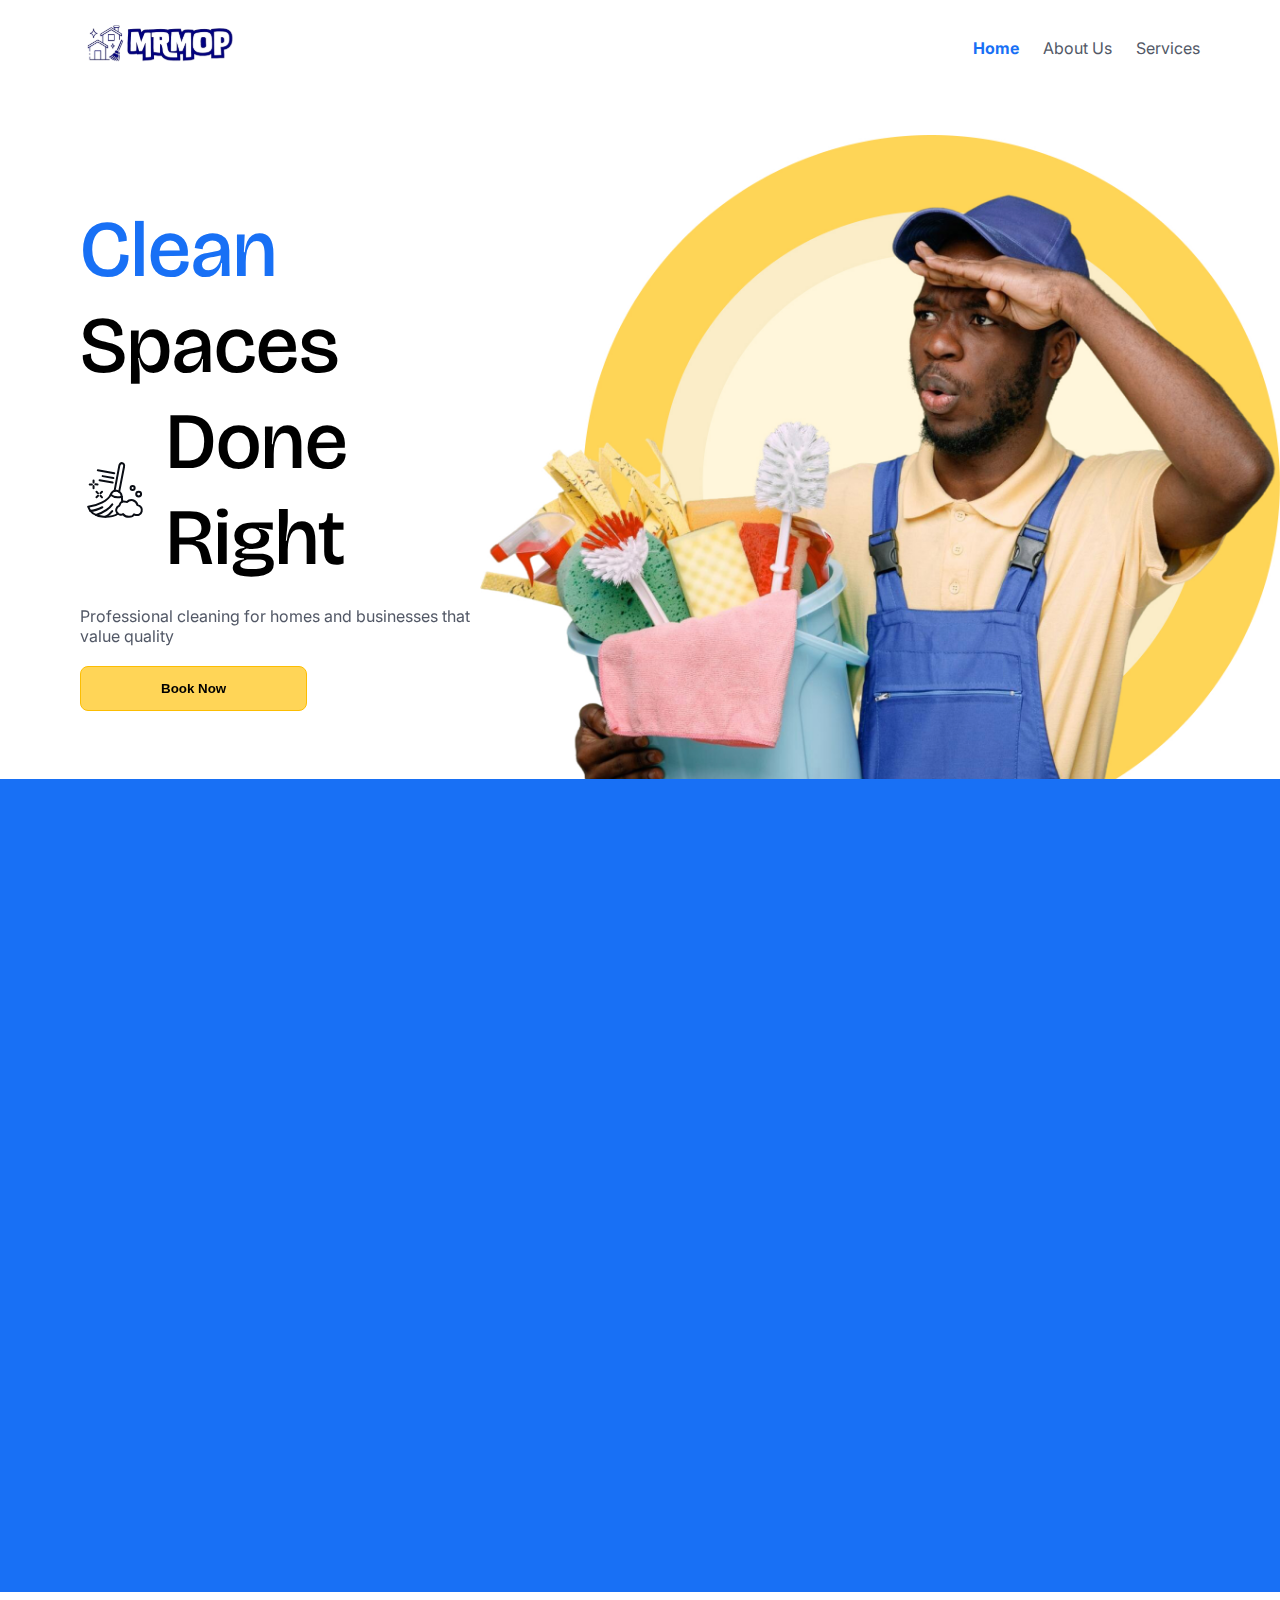
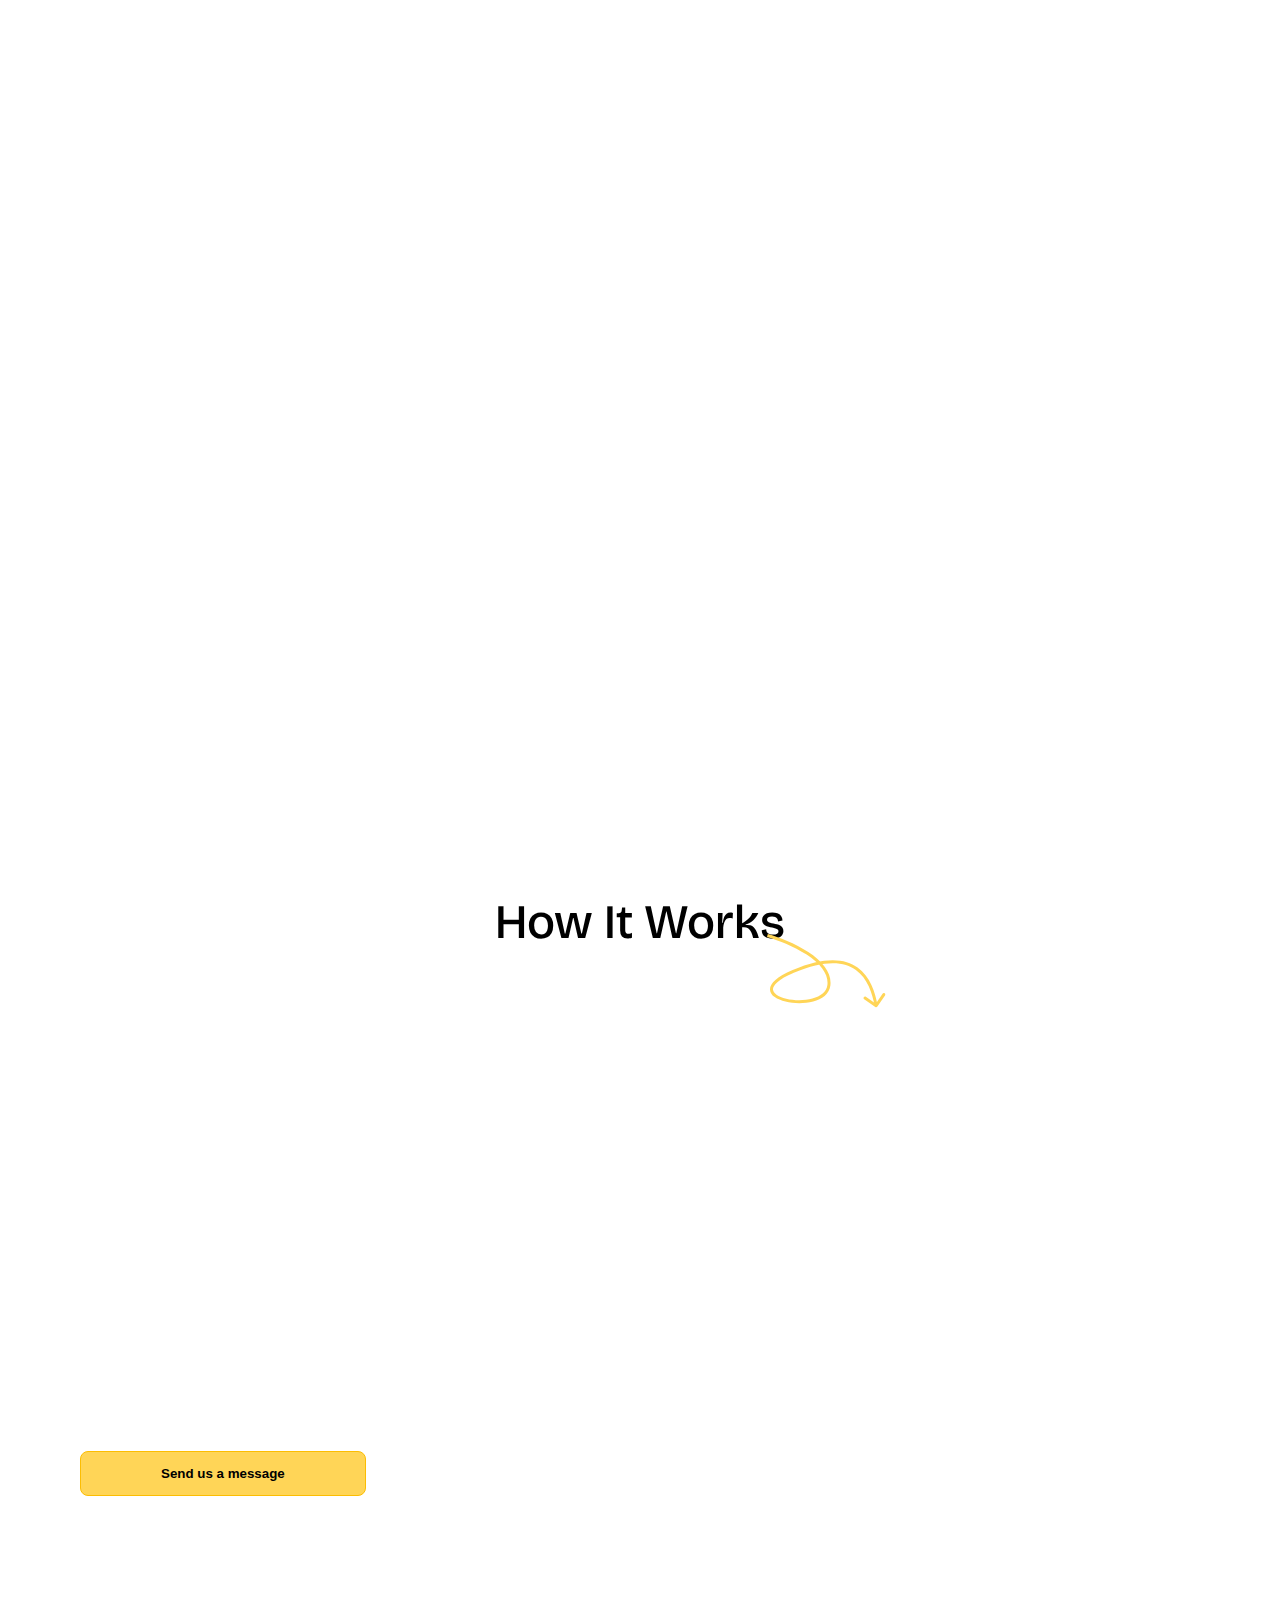
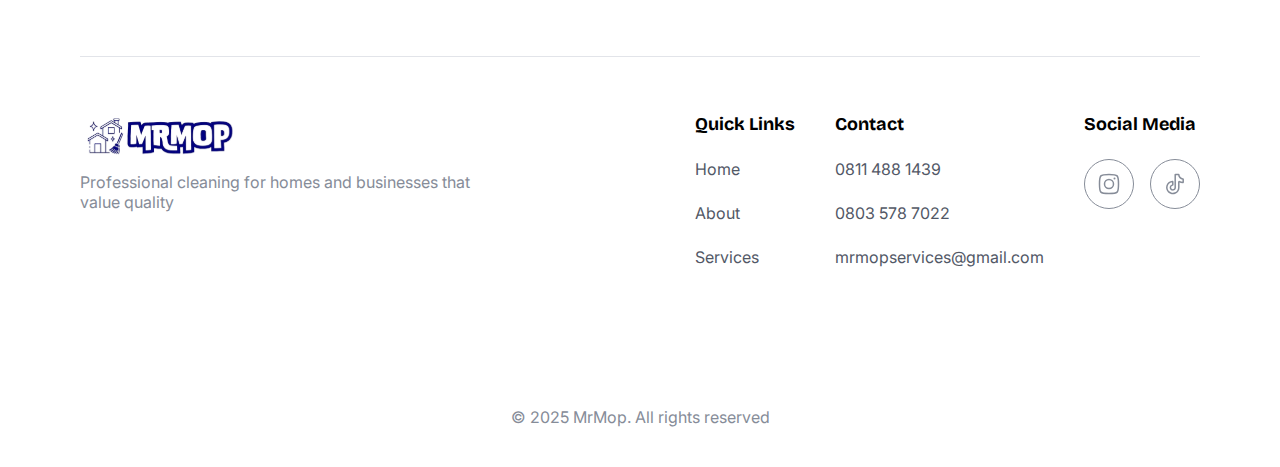
<file: index.html>
<!doctype html>
<html lang="en">
  <head>
    <meta charset="UTF-8" />
    <meta name="viewport" content="width=device-width, initial-scale=1.0" />
    <link rel="stylesheet" href="mrmop.css" />
    <link rel="stylesheet" href="https://unpkg.com/aos@next/dist/aos.css" />
    <link rel="preconnect" href="https://fonts.googleapis.com" />
    <link rel="preconnect" href="https://fonts.gstatic.com" crossorigin />
    <link
      href="https://fonts.googleapis.com/css2?family=Barlow:ital,wght@0,100;0,200;0,300;0,400;0,500;0,600;0,700;0,800;0,900;1,100;1,200;1,300;1,400;1,500;1,600;1,700;1,800;1,900&family=Bricolage+Grotesque:opsz,wght@12..96,200..800&family=Bubblegum+Sans&family=Inter:ital,opsz,wght@0,14..32,100..900;1,14..32,100..900&family=Rethink+Sans:ital,wght@0,400..800;1,400..800&family=Sora:wght@100..800&display=swap"
      rel="stylesheet"
    />
    <link rel="preconnect" href="https://fonts.googleapis.com" />
    <link rel="preconnect" href="https://fonts.gstatic.com" crossorigin />
    <link
      href="https://fonts.googleapis.com/css2?family=Barlow:ital,wght@0,100;0,200;0,300;0,400;0,500;0,600;0,700;0,800;0,900;1,100;1,200;1,300;1,400;1,500;1,600;1,700;1,800;1,900&family=Bricolage+Grotesque:opsz,wght@12..96,200..800&family=Bubblegum+Sans&family=Inter:ital,opsz,wght@0,14..32,100..900;1,14..32,100..900&family=Rethink+Sans:ital,wght@0,400..800;1,400..800&family=Sora:wght@100..800&display=swap"
      rel="stylesheet"
    />
    <title>Mr Mop</title>
    <link rel="icon" type="image/png" href="images/favicon.svg" />
    <link rel="preload" as="image" href="images/Hero-neww.jpg" />
    <meta property="og:title" content="MrMop" />
    <meta
      property="og:description"
      content="Professional cleaning for homes and businesses that value quality"
    />
    <meta
      property="og:image"
      content="https://qtnrxtokwvytxk8m.public.blob.vercel-storage.com/Meta-og.png"
    />
    <meta property="og:image:width" content="1200" />
    <meta property="og:image:height" content="630" />
    <meta property="og:url" content="https://www.mrmop.com.ng" />
    <meta property="og:type" content="website" />
  </head>
  <body>
    <div class="navbar">
      <img src="images/Logo.svg" alt="" />
      <!-- hidden checkbox -->
      <input type="checkbox" id="menu-toggle" />

      <!-- hamburger -->
      <label for="menu-toggle" class="menu-icon">
        <span></span>
        <span></span>
        <span></span>
      </label>
      <div class="nav-items">
        <a href="">
          <p class="nav-item-selected">Home</p>
        </a>
        <a href="about.html">
          <p>About Us</p>
        </a>
        <a href="services.html">
          <p>Services</p>
        </a>
      </div>
    </div>
    <div class="hero-section">
      <div data-aos="fade-right">
        <h1><span style="color: #1870f5">Clean</span> Spaces</h1>
        <div class="lower-hero">
          <img class="hero-illustration" src="images/cleaning icon- hero.svg" alt="" />
          <h1>Done Right</h1>
        </div>
        <p class="hero-text" style="color: #525866; width: 400px">
          Professional cleaning for homes and businesses that value quality
        </p>
        <a href="https://wa.me/2348114881439?text=Hello%20I%20want%20to%20book" target="_blank"
          ><button style="color: #000;" class="button-primary">Book Now</button></a
        >
      </div>
      <img data-aos="fade-left"
        class="web-hero-image"
        style="width: 800px; margin: 0"
        src="images/Hero-neww.jpg"
        alt=""
      />
      <img data-aos="fade-left"
        class="mobile-hero-image"
        style="width: 100%; margin: 0"
        src="images/Hero-neww.jpg"
        alt=""
      />
    </div>
    <div class="why-us">
      <div data-aos="fade-right" class="why-us-partone">
        <div class="tag">WHY US</div>
        <h2 class="spotless">
          <span style="color: #fcbd02">Spotless</span> Every Time
        </h2>
      </div>
      <div data-aos="fade-up" class="image-star">
        <img id="why-us-image" src="images/Why us image.jpg" alt="" />
        <div class="star-text-container">
          <div class="star-text">
            <img class="star-asset" src="images/star asset.svg" alt="" />
            <h3 style="font-weight: 400">Trained & verified cleaning staff</h3>
          </div>
          <div class="star-text">
            <img class="star-asset" src="images/star asset.svg" alt="" />
            <h3 style="font-weight: 400">Supervised cleaning for control</h3>
          </div>
          <div style="width: 500px" class="star-text">
            <img class="star-asset" src="images/star asset.svg" alt="" />
            <h3 style="font-weight: 400">
              Transparent pricing, no hidden charges
            </h3>
          </div>
        </div>
      </div>
    </div>
    <div data-aos="fade-up" class="our-services">
      <div class="tag services-tag">OUR SERVICES</div>
      <div class="see-all">
        <h2><span style="color: #1870f5">Squeaky Clean</span> Spaces</h2>
        <a href="services.html">
          <div class="see-all-button">
              <p>See All</p>
            <img src="images/right arrow.svg" alt="" />
          </div>
        </a>
      </div>
      <div class="service-cards">
        <div class="service-card">
          <img class="services-image" src="images/Residential Cleaning.jpg" alt="" />
          <img
           class="services-icon"
            style="width: 32px"
            src="images/cleaning icon -mini.svg"
            alt=""
          />
          <h3 style="color: #525866; font-weight: 400">
            Residential Cleaning
          </h3>
        </div>
        <div class="service-card">
          <img class="services-image" src="images/Corporate Office Cleaning.jpg" alt="" />
          <img
          class="services-icon"
            style="width: 32px"
            src="images/cleaning icon -mini.svg"
            alt=""
          />
          <h3 style="color: #525866; font-weight: 400">
            Corporate & Office Cleaning
          </h3>
        </div>
        <div class="service-card">
          <img class="services-image" src="images/Deep Cleaning.jpg" alt="" />
          <img
           class="services-icon"
            style="width: 32px"
            src="images/cleaning icon -mini.svg"
            alt=""
          />
          <h3 style="color: #525866; font-weight: 400">
            Deep & Post-Construction Cleaning
          </h3>
        </div>
      </div>
    </div>
    <div class="how-it-works">
      <div class="how-it-works-div">
        <h2>How It Works</h2>
        <img class="vector-arrow" src="images/How it works vector.svg" alt="" />
      </div>
      <div data-aos="fade-in"  class="work-cards">
        <div class="work-card work-card-one">
          <h2>01.</h2>
          <div class="subtext">
            <h3 style="font-weight: 500">Message Us on WhatsApp</h3>
            <p>Tell us what you need cleaned</p>
          </div>
        </div>
        <div style="background-color: #5770ff" class="work-card work-card-two">
          <h2>02.</h2>
          <div class="subtext">
            <h3 style="font-weight: 500">Confirm Your Booking</h3>
            <p>Choose a date and time that suits you</p>
          </div>
        </div>
        <div
          style="background-color: #ffa357"
          class="work-card work-card-three"
        >
          <h2>03.</h2>
          <div class="subtext">
            <h3 style="font-weight: 500">Enjoy a Spotless Home</h3>
            <p>Our team handles the rest!</p>
          </div>
        </div>
      </div>
        <a href="https://wa.me/2348114881439?text=Hello%20I%20want%20to%20book" target="_blank"
          ><button style="color: #000;" class="button-primary how-it-works-button">Send us a message</button></a
        >
    </div>
    <div class="footer">
      <div class="footer-divider"></div>
      <div class="footer-content">
        <div class="footer-left">
          <img src="images/Logo.svg" alt="" />
          <p style="color: #868c98">
            Professional cleaning for homes and businesses that value quality
          </p>
        </div>
        <div class="footer-containers">
          <div class="footer-shortcuts">
            <div class="footer-shortcut">
              <h6 class="footer-heading">Quick Links</h6>
              <div class="footer-links">
                <a href="index.html">Home</a>
                <a href="about.html">About</a>
                <a href="services.html">Services</a>
              </div>
            </div>
            <div class="footer-shortcut">
              <h6 class="footer-heading">Contact</h6>
              <div class="footer-links">
                <a href="">0811 488 1439</a>
                <a href="">0803 578 7022</a>
                <a href="">mrmopservices@gmail.com</a>
              </div>
            </div>
          </div>
          <div class="footer-shortcut">
            <h6 class="footer-heading">Social Media</h6>
            <div class="social-media">
              <a
                href="https://www.instagram.com/callmrmop?igsh=M3h2aWh0YWJnaGV5&utm_source=qr"
                target="_blank"
                ><img style="width: 50px" src="images/ig.svg" alt=""
              /></a>
              <a href="https://www.tiktok.com/@callmrmop" target="_blank"
                ><img style="width: 50px" src="images/tiktok.svg" alt=""
              /></a>
            </div>
          </div>
        </div>
      </div>
      <div class="copyright">
        <p>© 2025 MrMop. All rights reserved</p>
      </div>
    </div>
    <script src="https://unpkg.com/aos@next/dist/aos.js"></script>
  <script>
    AOS.init();
  </script>
  </body>
</html>
</file>
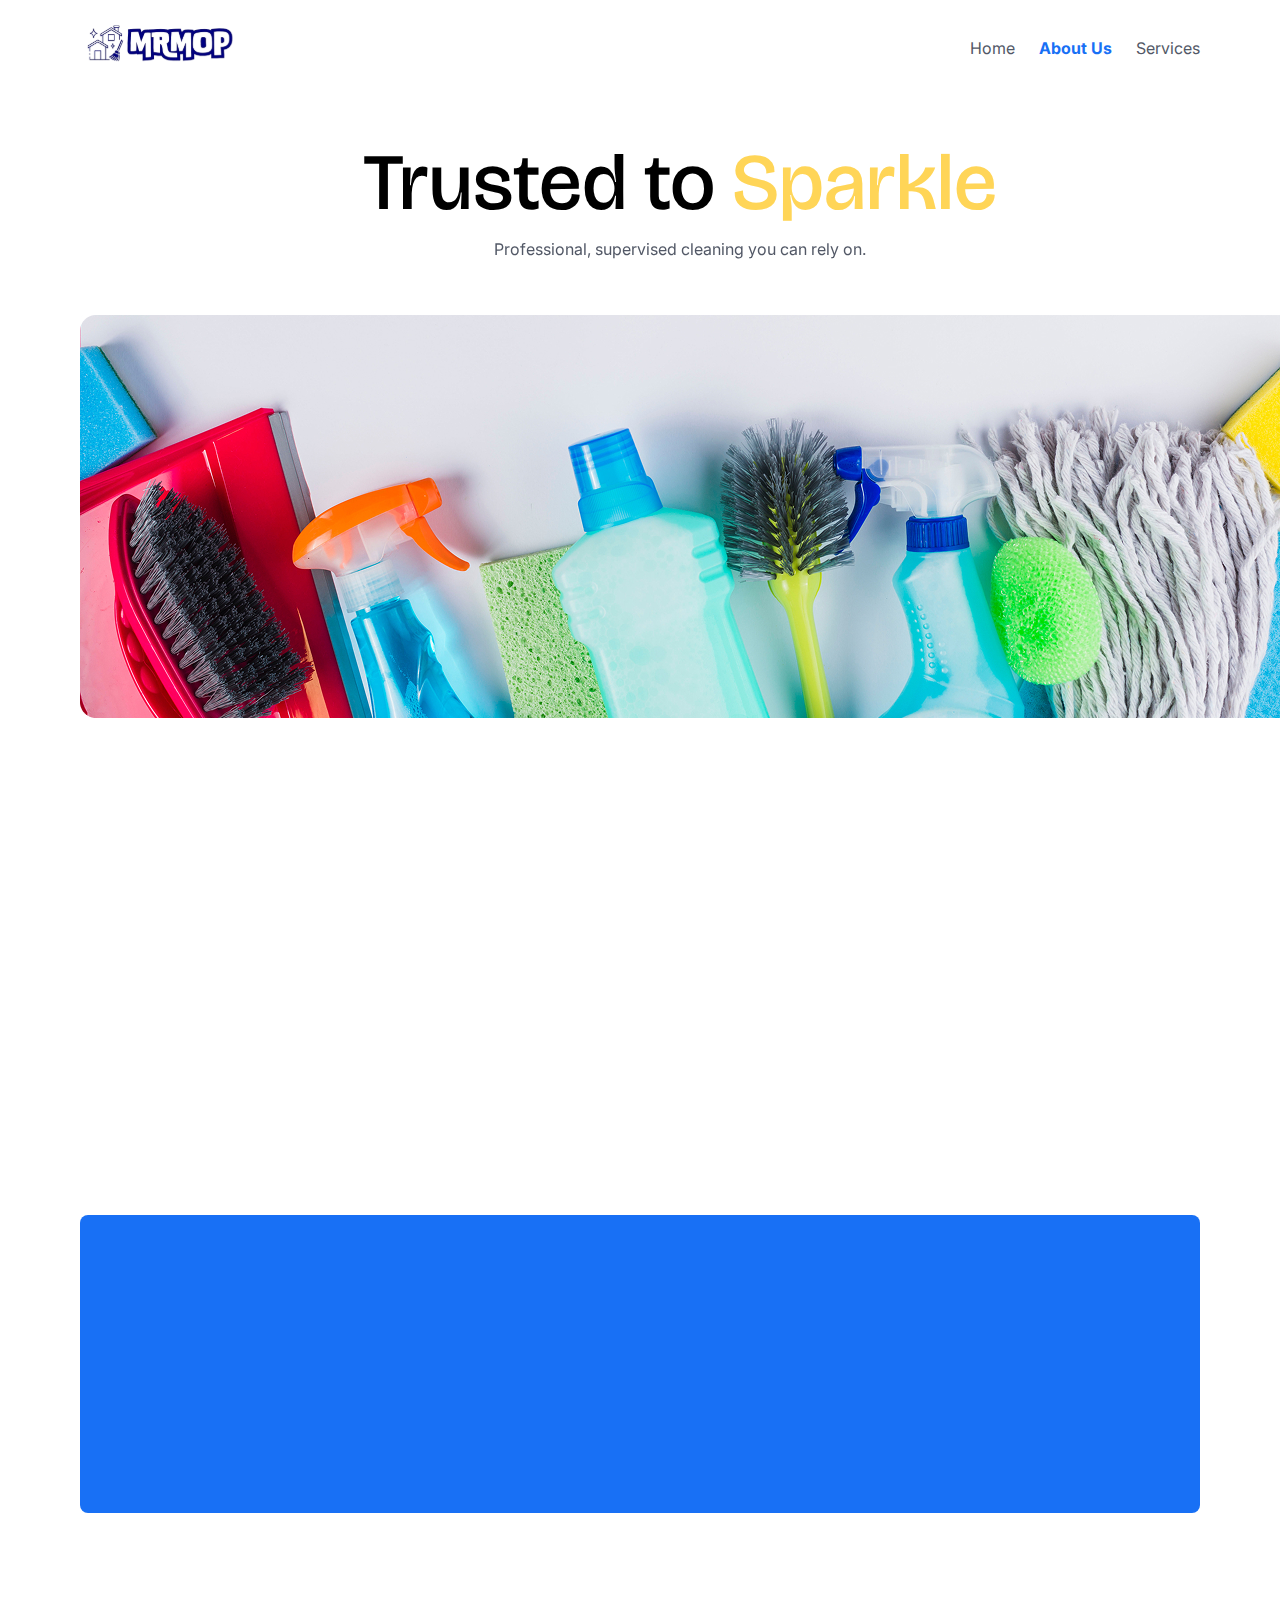
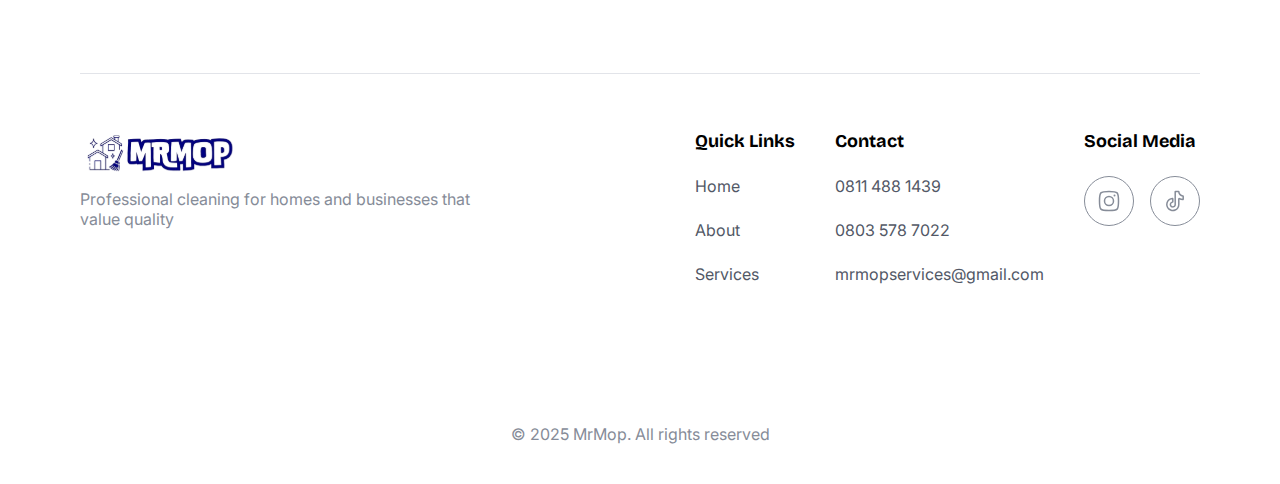
<file: about.html>
<!doctype html>
<html lang="en">
  <head>
    <meta charset="UTF-8" />
    <meta name="viewport" content="width=device-width, initial-scale=1.0" />
    <link rel="stylesheet" href="mrmop.css" />
     <link rel="stylesheet" href="https://unpkg.com/aos@next/dist/aos.css" />
    <link rel="preconnect" href="https://fonts.googleapis.com" />
    <link rel="preconnect" href="https://fonts.gstatic.com" crossorigin />
    <link
      href="https://fonts.googleapis.com/css2?family=Barlow:ital,wght@0,100;0,200;0,300;0,400;0,500;0,600;0,700;0,800;0,900;1,100;1,200;1,300;1,400;1,500;1,600;1,700;1,800;1,900&family=Bricolage+Grotesque:opsz,wght@12..96,200..800&family=Bubblegum+Sans&family=Inter:ital,opsz,wght@0,14..32,100..900;1,14..32,100..900&family=Rethink+Sans:ital,wght@0,400..800;1,400..800&family=Sora:wght@100..800&display=swap"
      rel="stylesheet"
    />
    <link rel="preconnect" href="https://fonts.googleapis.com" />
    <link rel="preconnect" href="https://fonts.gstatic.com" crossorigin />
    <link
      href="https://fonts.googleapis.com/css2?family=Barlow:ital,wght@0,100;0,200;0,300;0,400;0,500;0,600;0,700;0,800;0,900;1,100;1,200;1,300;1,400;1,500;1,600;1,700;1,800;1,900&family=Bricolage+Grotesque:opsz,wght@12..96,200..800&family=Bubblegum+Sans&family=Inter:ital,opsz,wght@0,14..32,100..900;1,14..32,100..900&family=Rethink+Sans:ital,wght@0,400..800;1,400..800&family=Sora:wght@100..800&display=swap"
      rel="stylesheet"
    />
    <link rel="preload" as="image" href="images/About us image.jpg" />
    <title>Mr Mop</title>
  </head>
  <body>
    <div class="navbar">
      <img src="images/Logo.svg" alt="" />
      <!-- hidden checkbox -->
    <input type="checkbox" id="menu-toggle">

    <!-- hamburger -->
    <label for="menu-toggle" class="menu-icon">
      <span></span>
      <span></span>
      <span></span>
    </label>
      <div class="nav-items">
        <a href="index.html">
          <p>Home</p>
        </a>
        <a href="">
          <p class="nav-item-selected">About Us</p>
        </a>
        <a href="services.html">
          <p>Services</p>
        </a>
      </div>
    </div>
    <div class="hero-section-about">
      <div data-aos="fade-in" class="about-heading">
        <h1>Trusted to <span style="color: #ffd557">Sparkle</span></h1>
        <p style="color: #525866">
          Professional, supervised cleaning you can rely on.
        </p>
      </div>
      <img data-aos="fade-up" class="about-image" src="images/About us image.jpg" alt="" />
    </div>
    <div class="about-us">
      <h4 data-aos="fade-right">About Us</h4>
      <div data-aos="fade-left" class="about-text">
        <p>
          We provide professional cleaning services for homes and businesses,
          with a strong focus on quality, reliability, and customer
          satisfaction.
        </p>
        <br />
        <p>
          Every job is handled by trained staff and carefully supervised to
          ensure your space is cleaned thoroughly, safely, and on time. We
          believe cleaning should be stress free, transparent, and done right
          the first time.
        </p>
        <a href="https://wa.me/2348114881439?text=Hello%20I%20want%20to%20book" target="_blank"><button style="color: #000;" class="button-primary about-button">Send us a message</button></a>
      </div>
    </div>
    <div class="our-mission">
      <div class="mission-container">
        <h2 data-aos="fade-in">Our Mission</h2>
        <h5 data-aos="fade-in" class="mission-text" style="width: 600px;">
          “To provide reliable, high-quality cleaning services that create
          healthy, comfortable spaces while making the cleaning process simple,
          affordable, and stress-free for every customer.”
        </h5>
      </div>
    </div>
     <div class="footer">
      <div class="footer-divider"></div>
      <div class="footer-content">
        <div class="footer-left">
          <img src="images/Logo.svg" alt="" />
          <p style="color: #868c98">
            Professional cleaning for homes and businesses that value quality
          </p>
        </div>
        <div class="footer-containers">
          <div class="footer-shortcuts">
            <div class="footer-shortcut">
              <h6 class="footer-heading">Quick Links</h6>
              <div class="footer-links">
                <a href="index.html">Home</a>
                <a href="about.html">About</a>
                <a href="services.html">Services</a>
              </div>
            </div>
            <div class="footer-shortcut">
              <h6 class="footer-heading">Contact</h6>
              <div class="footer-links">
                <a href="">0811 488 1439</a>
                <a href="">0803 578 7022</a>
                <a href="">mrmopservices@gmail.com</a>
              </div>
            </div>
          </div>
          <div class="footer-shortcut">
            <h6 class="footer-heading">Social Media</h6>
            <div class="social-media">
              <a
                href="https://www.instagram.com/callmrmop?igsh=M3h2aWh0YWJnaGV5&utm_source=qr"
                target="_blank"
                ><img style="width: 50px" src="images/ig.svg" alt=""
              /></a>
              <a href="https://www.tiktok.com/@callmrmop" target="_blank"
                ><img style="width: 50px" src="images/tiktok.svg" alt=""
              /></a>
            </div>
          </div>
        </div>
      </div>
      <div class="copyright">
        <p>© 2025 MrMop. All rights reserved</p>
      </div>
    </div>
     <script src="https://unpkg.com/aos@next/dist/aos.js"></script>
  <script>
    AOS.init();
  </script>
  </body>
</html>
</file>
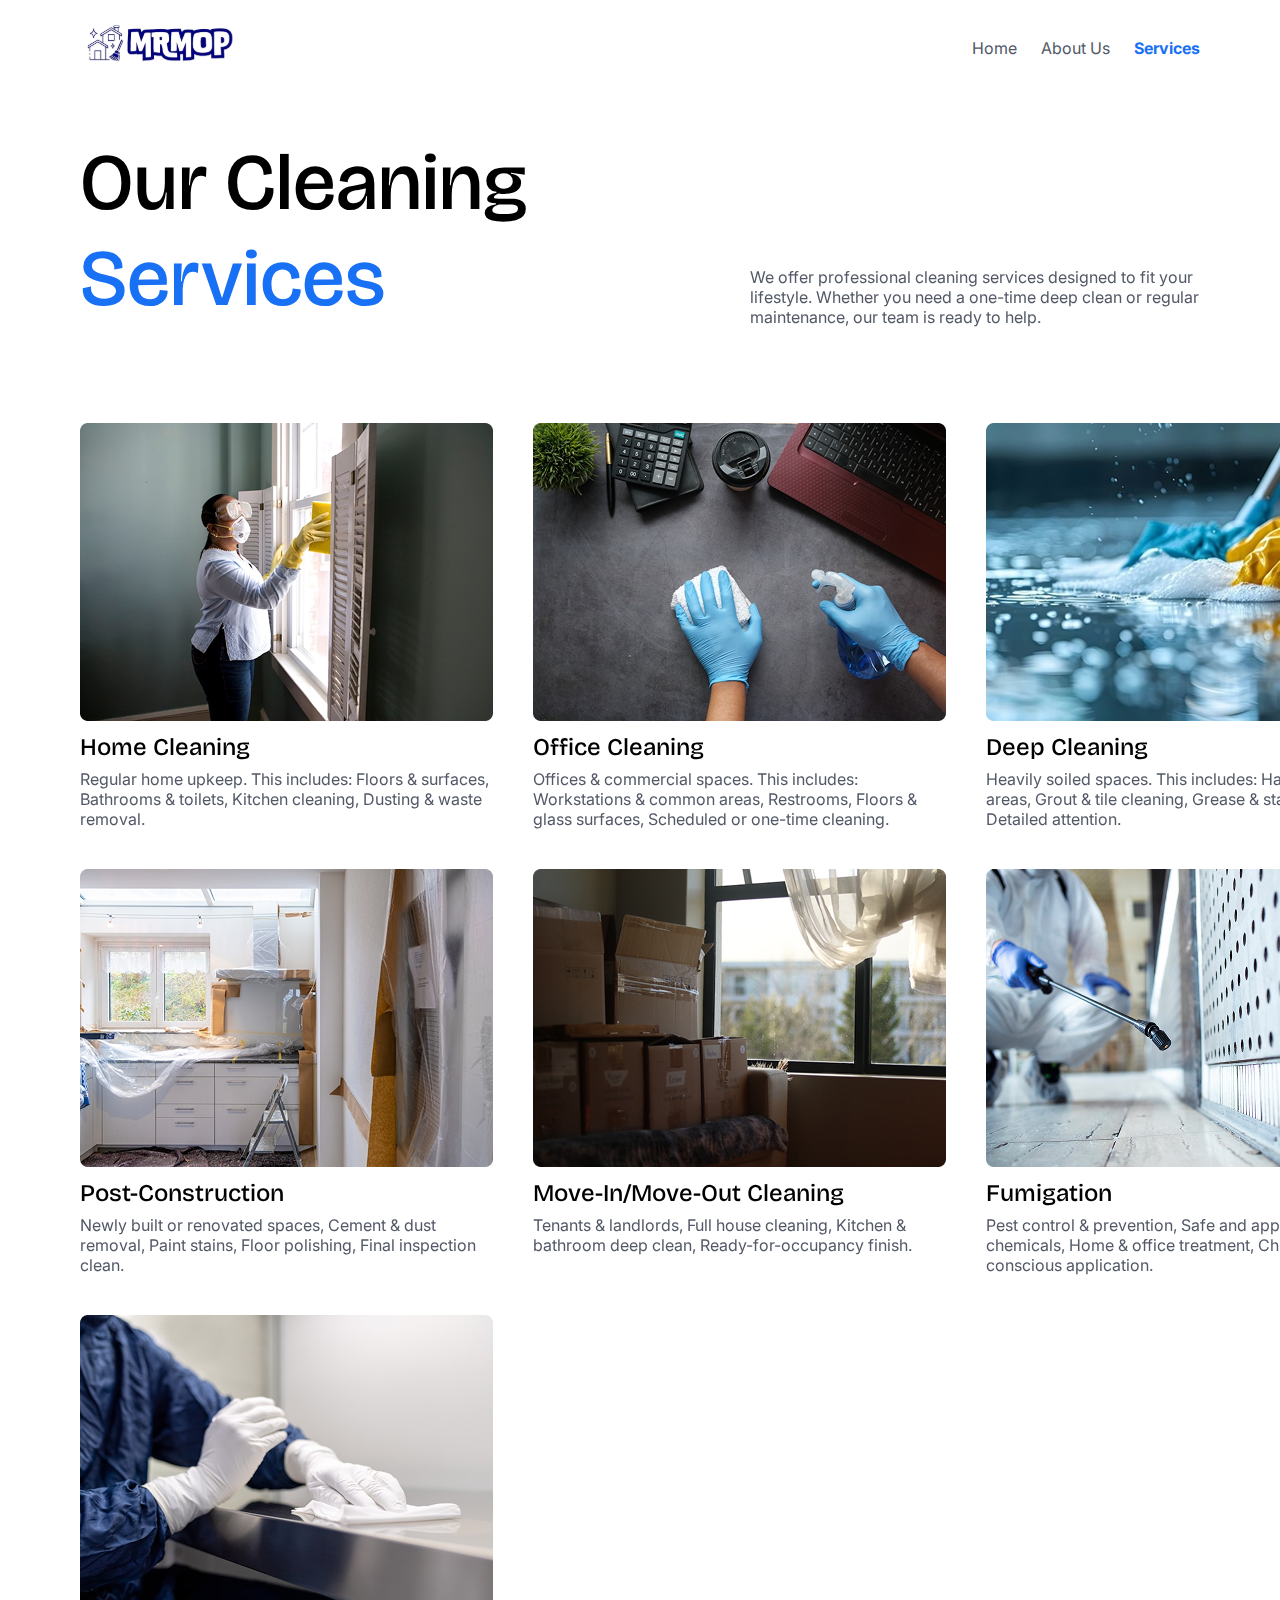
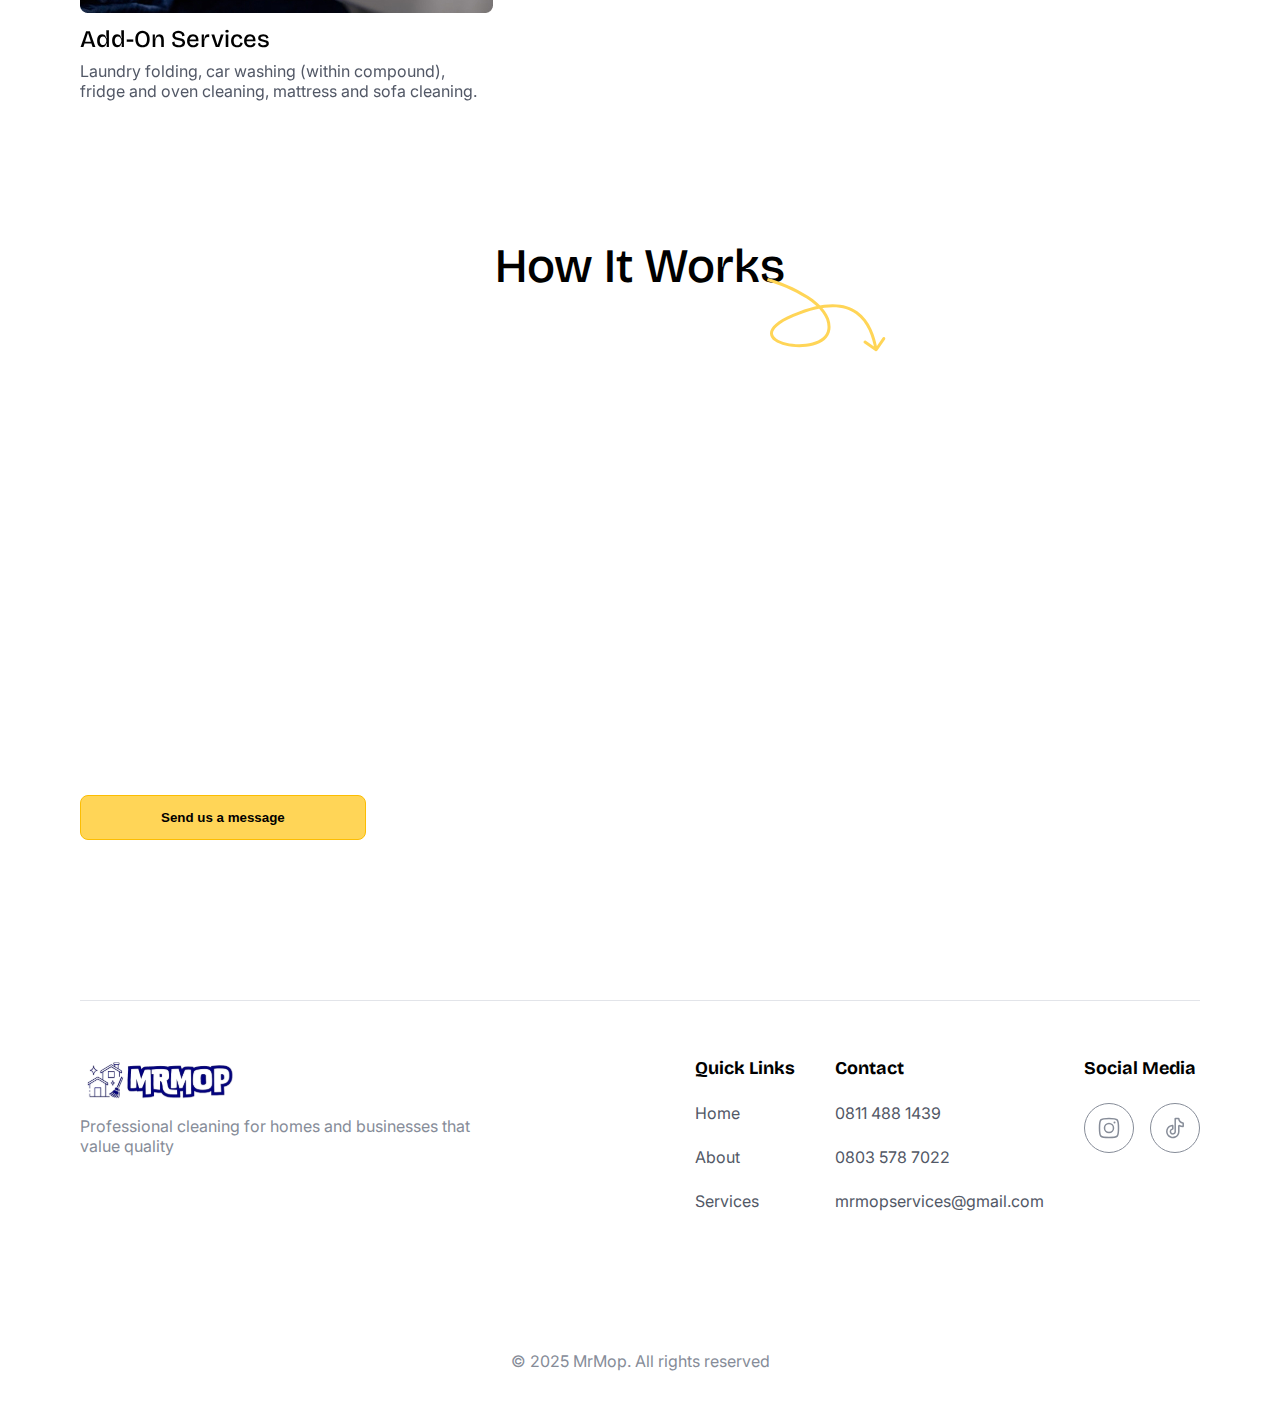
<file: services.html>
<!doctype html>
<html lang="en">
  <head>
    <meta charset="UTF-8" />
    <meta name="viewport" content="width=device-width, initial-scale=1.0" />
    <link rel="stylesheet" href="mrmop.css" />
    <link rel="stylesheet" href="https://unpkg.com/aos@next/dist/aos.css" />
    <link rel="preconnect" href="https://fonts.googleapis.com" />
    <link rel="preconnect" href="https://fonts.gstatic.com" crossorigin />
    <link
      href="https://fonts.googleapis.com/css2?family=Barlow:ital,wght@0,100;0,200;0,300;0,400;0,500;0,600;0,700;0,800;0,900;1,100;1,200;1,300;1,400;1,500;1,600;1,700;1,800;1,900&family=Bricolage+Grotesque:opsz,wght@12..96,200..800&family=Bubblegum+Sans&family=Inter:ital,opsz,wght@0,14..32,100..900;1,14..32,100..900&family=Rethink+Sans:ital,wght@0,400..800;1,400..800&family=Sora:wght@100..800&display=swap"
      rel="stylesheet"
    />
    <link rel="preconnect" href="https://fonts.googleapis.com" />
    <link rel="preconnect" href="https://fonts.gstatic.com" crossorigin />
    <link
      href="https://fonts.googleapis.com/css2?family=Barlow:ital,wght@0,100;0,200;0,300;0,400;0,500;0,600;0,700;0,800;0,900;1,100;1,200;1,300;1,400;1,500;1,600;1,700;1,800;1,900&family=Bricolage+Grotesque:opsz,wght@12..96,200..800&family=Bubblegum+Sans&family=Inter:ital,opsz,wght@0,14..32,100..900;1,14..32,100..900&family=Rethink+Sans:ital,wght@0,400..800;1,400..800&family=Sora:wght@100..800&display=swap"
      rel="stylesheet"
    />
    <title>Mr Mop</title>
  </head>
  <body>
    <div class="navbar">
       <img src="images/Logo.svg" alt="" />
      <!-- hidden checkbox -->
    <input type="checkbox" id="menu-toggle">

    <!-- hamburger -->
    <label for="menu-toggle" class="menu-icon">
      <span></span>
      <span></span>
      <span></span>
    </label>
      <div class="nav-items">
        <a href="index.html">
          <p>Home</p>
        </a>
        <a href="about.html">
          <p>About Us</p>
        </a>
        <a href="">
          <p class="nav-item-selected">Services</p>
        </a>
      </div>
    </div>
    <div class="hero-services">
      <div style="width: 500px" class="services-hero-left">
        <h1 data-aos="fade-right">Our Cleaning <span style="color: #1870f5">Services</span></h1>
      </div>
      <div style="width: 450px; color: #525866" class="services-hero-right">
        <p data-aos="fade-left">
          We offer professional cleaning services designed to fit your
          lifestyle. Whether you need a one-time deep clean or regular
          maintenance, our team is ready to help.
        </p>
      </div>
    </div>
    <div data-aos="fade-in" class="services-container">
      <div class="services-card">
        <img class="service-image" src="images/homecleaning-services.png" alt="" />
        <div class="service-detail">
          <h5 style="font-weight: 500">Home Cleaning</h5>
          <p style="color: #525866">
            Regular home upkeep. This includes: Floors & surfaces, Bathrooms &
            toilets, Kitchen cleaning, Dusting & waste removal.
          </p>
        </div>
      </div>
      <div class="services-card">
        <img class="service-image" src="images/officecleaning-services.png" alt="" />
        <div class="service-detail">
          <h5 style="font-weight: 500">Office Cleaning</h5>
          <p style="color: #525866">
            Offices & commercial spaces. This includes: Workstations & common
            areas, Restrooms, Floors & glass surfaces, Scheduled or one-time
            cleaning.
          </p>
        </div>
      </div>
      <div class="services-card">
        <img class="service-image" src="images/deep-services.png" alt="" />
        <div class="service-detail">
          <h5 style="font-weight: 500">Deep Cleaning</h5>
          <p style="color: #525866">
            Heavily soiled spaces. This includes: Hard-to-reach areas, Grout &
            tile cleaning, Grease & stain removal, Detailed attention.
          </p>
        </div>
      </div>
      <div class="services-card">
        <img class="service-image" src="images/Post Construction.jpg" alt="" />
        <div class="service-detail">
          <h5 style="font-weight: 500">Post-Construction</h5>
          <p style="color: #525866">
            Newly built or renovated spaces, Cement & dust removal, Paint
            stains, Floor polishing, Final inspection clean.
          </p>
        </div>
      </div>
      <div class="services-card">
        <img class="service-image" src="images/Move in/move out.jpg" alt="" />
        <div class="service-detail">
          <h5 style="font-weight: 500">Move-In/Move-Out Cleaning</h5>
          <p style="color: #525866">
            Tenants & landlords, Full house cleaning, Kitchen & bathroom deep
            clean, Ready-for-occupancy finish.
          </p>
        </div>
      </div>
      <div class="services-card">
        <img class="service-image" src="images/Fumigation.jpg" alt="" />
        <div class="service-detail">
          <h5 style="font-weight: 500">Fumigation</h5>
          <p style="color: #525866">
            Pest control & prevention, Safe and approved chemicals, Home &
            office treatment, Child & pet-conscious application.
          </p>
        </div>
      </div>
      <div class="services-card">
        <img class="service-image" src="images/Add-on.jpg" alt="" />
        <div class="service-detail">
          <h5 style="font-weight: 500">Add-On Services</h5>
          <p style="color: #525866">
            Laundry folding, car washing (within compound), fridge and oven
            cleaning, mattress and sofa cleaning.
          </p>
        </div>
      </div>
    </div>
     <div class="how-it-works">
      <div class="how-it-works-div">
        <h2>How It Works</h2>
        <img class="vector-arrow" src="images/How it works vector.svg" alt="" />
      </div>
      <div data-aos="fade-in" class="work-cards">
        <div class="work-card work-card-one">
          <h2>01.</h2>
          <div class="subtext">
            <h3 style="font-weight: 500">Message Us on WhatsApp</h3>
            <p>Tell us what you need cleaned</p>
          </div>
        </div>
        <div style="background-color: #5770ff" class="work-card work-card-two">
          <h2>02.</h2>
          <div class="subtext">
            <h3 style="font-weight: 500">Confirm Your Booking</h3>
            <p>Choose a date and time that suits you</p>
          </div>
        </div>
        <div
          style="background-color: #ffa357"
          class="work-card work-card-three"
        >
          <h2>03.</h2>
          <div class="subtext">
            <h3 style="font-weight: 500">Enjoy a Spotless Home</h3>
            <p>Our team handles the rest!</p>
          </div>
        </div>
      </div>
     <a href="https://wa.me/2348114881439?text=Hello%20I%20want%20to%20book" target="_blank"
          ><button style="color: #000;" class="button-primary how-it-works-button">Send us a message</button></a
        >
    </div>
    <div class="footer">
      <div class="footer-divider"></div>
      <div class="footer-content">
        <div class="footer-left">
          <img src="images/Logo.svg" alt="" />
          <p style="color: #868c98">
            Professional cleaning for homes and businesses that value quality
          </p>
        </div>
        <div class="footer-containers">
          <div class="footer-shortcuts">
            <div class="footer-shortcut">
              <h6 class="footer-heading">Quick Links</h6>
              <div class="footer-links">
                <a href="index.html">Home</a>
                <a href="about.html">About</a>
                <a href="services.html">Services</a>
              </div>
            </div>
            <div class="footer-shortcut">
              <h6 class="footer-heading">Contact</h6>
              <div class="footer-links">
                <a href="">0811 488 1439</a>
                <a href="">0803 578 7022</a>
                <a href="">mrmopservices@gmail.com</a>
              </div>
            </div>
          </div>
          <div class="footer-shortcut">
            <h6 class="footer-heading">Social Media</h6>
            <div class="social-media">
              <a
                href="https://www.instagram.com/callmrmop?igsh=M3h2aWh0YWJnaGV5&utm_source=qr"
                target="_blank"
                ><img style="width: 50px" src="images/ig.svg" alt=""
              /></a>
              <a href="https://www.tiktok.com/@callmrmop" target="_blank"
                ><img style="width: 50px" src="images/tiktok.svg" alt=""
              /></a>
            </div>
          </div>
        </div>
      </div>
      <div class="copyright">
        <p>© 2025 MrMop. All rights reserved</p>
      </div>
    </div>
     <script src="https://unpkg.com/aos@next/dist/aos.js"></script>
  <script>
    AOS.init();
  </script>
  </body>
</html>
</file>
<file: mrmop.css>
* {
    box-sizing: border-box;
}

html {
    font-size: 62.5%; /* 1rem = 10px */
}

body {
    width: 100vw;
    /* height: 100vh; */
    font-family: 'Inter', sans-serif;
    font-size: 1.6rem;
    margin: 0;
}

h1,h2,h3,h4,h5,h6{
     font-family: 'Bricolage Grotesque', sans-serif;
     margin: 0;
}

h1{
    font-size: 8rem;
    font-weight: 500;
}

h2{
    font-size: 4.8rem;
    font-weight: 500;
}



h3{
    font-size: 2.8rem;
    font-weight: 300;
}

h4 {
    font-size: 5.6rem;
    font-weight: 500;
}

h5{
    font-size: 2.4rem;
    font-weight: 300;
}

h6{
    font-size: 1.8rem;
    font-weight: 700;
}

@media (max-width: 1024px) {
   h1{
    font-size: 5.6rem;
}

  h2 {
    font-size: 3.2rem;
  }

  h3{
    font-size: 2rem;
  }

  h4{
    font-size: 4.8rem;
  }
  h5{
    font-size: 1.8rem;
  }
  h6{
    font-size: 1.6rem;
  }
}

@media (max-width: 480px) {
   h1{
    font-size: 4rem;
}

  h2 {
    font-size: 2.8rem;
  }

  h3{
    font-size: 1.8rem;
  }

  h4{
    font-size: 3.2rem;
  }
  h5{
    font-size: 1.6rem;
  }
  h6{
    font-size: 1.4rem;
  }
  p{
    font-size: 1.4rem;
  }
}

p{
    margin: 0;
}


.navbar {
    display: flex;
    align-items: center;
    justify-content: space-between;
    padding: 2rem 8rem;
    background-color: white;
    position: sticky;
    box-sizing: border-box;
    z-index: 1;
    top: 0;
    left: 0;
    margin: 0 auto;
}

@media (max-width: 1024px) {
    .navbar{
        padding: 2rem 4rem;
    }
    .web-hero-image {
        width: 500px !important;
    }
}

@media (max-width: 768px) {
    .navbar {
      padding: 2rem;
    }
}

.nav-items {
    display: flex;
    gap: 24px;
}

.nav-item-selected {
    color: #1870F5;
    font-weight: bold;
}

#menu-toggle {
  display: none;
}

.menu-icon {
  display: none;
  flex-direction: column;
  cursor: pointer;
}

.menu-icon span {
  width: 25px;
  height: 3px;
  background: black;
  margin: 4px 0;
}

@media (max-width: 768px) {

  .menu-icon {
    display: flex;
  }

  .nav-items {
    position: absolute;
    top: 70px;
    left: 0;
    width: 100%;
    background: white;

    flex-direction: column;
    align-items: center;

    max-height: 0;
    overflow: hidden;
    transition: 0.3s ease;
  }

  .nav-items a{
    padding: 16px 0;
  }

  #menu-toggle:checked ~ .nav-items {
  max-height: 300px;
}

}

.hero-section {
    display: flex;
     padding: 4rem 0 0 8rem;
     align-items: center;
     justify-content: space-between;
}

@media (max-width: 1024px){
    .hero-section {
     padding: 4rem 4rem;    
    }
}

@media (max-width: 480px){
  .hero-text{
    width: 100% !important;
  }
  .star-asset{
    width: 40px;
  }
  .star-text{
    width: 100% !important;
  }
  .hero-illustration{
    width: 40px;
  }
}



.mobile-hero-image {
 display: none;
}

@media (max-width: 768px) {
    .hero-section {
        flex-direction: column;
        padding: 2rem 2rem 0 2rem;
        align-items: flex-start;
        justify-content: left;
        gap: 8rem;
    }

    .mobile-hero-image {
    display: initial;
}

    .web-hero-image {
        display: none;
    }
}

.lower-hero {
    display: flex;
    align-items: center;
    gap: 16px;
    margin-bottom: 2rem;
}

.button-primary {
 background-color: #FFD557;
 border: 1px solid #FCBD02;
 border-radius: 8px;
 padding: 1.4rem 8rem;
 font-weight: bold;
 margin-top: 2rem;
}

@media (max-width: 768px) {
    .button-primary {
        margin-top: 4rem;
    }
}

@media (max-width: 480px) {
    .button-primary {
        margin-top: 2rem;
        width: 100% !important;
    }
}

.why-us {
 padding: 8rem;
 background-color: #1870F5;
 color: white;
}

@media (max-width: 1024px){
    .why-us{
        padding: 8rem 4rem;
    }
}


@media (max-width: 768px) {
   .why-us {
    padding: 4rem 2rem;
   } 
}


.tag {
    display: inline-block;
    border: 1px solid #ffff;
    padding: 1rem;
    border-radius: 100px;
    font-weight: 300;
    font-size: 1.2rem;
}

.spotless{
    margin-top: 14px;
}

@media (max-width: 768px) {
    .spotless {
        margin-top: 8px;
    }
}

#why-us-image{
    margin-top: 32px;
    width: 734px
}

@media (max-width: 1024px) {
   #why-us-image{
    width: 450px;
   } 
}

@media (max-width: 768px) {
    #why-us-image {
    width: 100%; 
}
}

.star-text {
    display: flex;
    align-items: center;
    gap: 8px;
    font-weight: bold;
}

.star-text-container {
    display: flex;
    flex-direction: column;
    gap: 40px;
}


@media (max-width: 768px) {
    .star-text-container {
        gap: 16px;
        margin-top: 32px;
    }
}

.image-star {
display: flex;
 justify-content: space-between;
 align-items: center;
}

@media (max-width: 1024px){
   .image-star {
    gap: 32px;
   } 
}

@media (max-width: 768px) {
    .image-star {
      flex-direction: column;  
      justify-content: left;
      align-items: flex-start;
    }
}

.our-services {
   padding: 8rem;
}

@media (max-width: 1024px){
    .our-services{
        padding: 8rem 4rem;
    }
}

@media (max-width: 768px)  {
    .our-services {
        padding: 4rem 2rem;
    }
}

.services-tag{
 border: 1px solid #CDD0D5;
}

@media (max-width: 768px) {
    .services-tag {
        margin-bottom: 20px;
    }
}

.see-all{
    display: flex;
    justify-content: space-between;
    align-items: center;
}

.see-all-button{
    display: flex;
    justify-content: space-between;
    align-items: center;
    gap: 8px;
}

.service-cards{
    display: flex;
    align-items: flex-start;
    gap: 20px;
    justify-content: space-between;
    margin-top: 40px;
}

@media (max-width: 1024px){
 .service-cards{
    overflow-x: scroll;
 }
}

@media (max-width: 768px) {
   .service-cards{
    flex-direction: column;
   }
}

@media (max-width: 768px) {
    .services-icon{
        width: 24px;
    }
    .services-image{
        width: 100%;
    }
}


.service-card {
    display: flex;
    flex-direction: column;
    gap: 24px;
    background-color: #F2F5F9;
    border-radius: 16px;
    padding: 0.8rem 0.8rem 2.2rem 0.8rem;
}

.see-all{
    display: flex;
    gap: 8px;
}

.how-it-works {
    padding: 8rem;
}

@media (max-width: 1024px){
    .how-it-works{
        padding: 8rem 4rem;
    }
}

@media (max-width: 480px){
    .how-it-works {
        padding: 4rem 2rem;
    }
}

.how-it-works-div {
    display: flex;
    justify-content: center;
    position: relative;
}

.vector-arrow{
    position: absolute;
    right: 28%;
    top: 70%;
}

.work-cards{
    margin-top: 12rem;
    display: flex;
    gap: 40px;
    align-items: center;
    justify-content: center;
}

@media (max-width: 768px){
  .work-cards{
    flex-direction: column;
  }
}

.work-card {
    display: flex;
    flex-direction: column;
    justify-content: space-between;
    width: 380px;
    height: 300px;
   padding: 2.4rem;
   border-radius: 8px;
   background-color: #F7C735;
   color: #ffffff;
}

@media (max-width: 480px){
    .work-card {
        width: 100%;
    }
    .work-cards {
        width: 100%;
    }
}


.work-card-one {
  transform: rotate(-4deg);
}

@media (max-width: 480px){
   .work-card-one {
  transform: none;
} 
}

.work-card-two {
    transform: rotate(8deg);
}

@media (max-width: 480px){
   .work-card-two {
  transform: none;
} 
}


.work-card-three {
    transform: rotate(-3deg);
}

@media (max-width: 480px){
   .work-card-three {
  transform: none;
} 
}

.subtext {
    display: flex;
    flex-direction: column;
    gap: 8px;
}

.how-it-works-button {
    display: flex;
    justify-content: center;
    align-items: center;
    margin-top: 80px;
}

@media (max-width: 480px){
  .how-it-works-button {
    margin-top: 24px;
  }
}


.footer {
 padding: 8rem 8rem 4rem 8rem;
}

@media (max-width: 1024px){
    .footer{
        padding: 8rem 4rem 4rem 4rem;
    }
}

@media (max-width: 768px){
    .footer{
       padding-left: 2rem;
       padding-right: 2rem;
    }
}

.footer-divider {
    border-top: solid 1px #E2E4E9;
}

.footer-left {
    max-width: 400px;
}

a{
    text-decoration: none;
    color: #525866;
}

.footer-links {
    display: flex;
    flex-direction: column;
    gap: 24px;
    color: #525866;
}

.footer-shortcut {
    display: flex;
    flex-direction: column;
    gap: 24px;
}

.footer-shortcuts {
    display: flex;
    gap: 40px;
}

.footer-content {
    margin-top: 56px;
    display: flex;
    justify-content: space-between;
    align-items: start;
}

.footer-containers{
    display: flex;
    align-items: top;
    gap: 40px;
}

@media (max-width: 768px) {

    .footer-shortcuts{
        justify-content: space-between;
    }
    .footer-content{
        flex-direction: column;
        align-items: flex-start;
    }
     .footer-containers{
        flex-direction: column;
        margin-top: 24px;
    }
}

.social-media {
    display: flex;
    align-items: center;
    gap: 16px;
}

.copyright {
    display: flex;
    justify-content: center;
    align-items: center;
    color: #868C98;
    margin-top: 140px;
}

/* About Page */
.hero-section-about {
     padding: 4rem 0 0 8rem;
}

@media (max-width: 1024px){
    .hero-section-about {
        padding: 4rem;
    }
}

@media (max-width: 768px) {
    .hero-section-about{
       padding: 2rem 2rem 0 2rem;
    }
}

.about-heading {
    display: flex;
    flex-direction: column;
    gap: 8px;
    align-items: center;
    margin-bottom: 5.6rem;
}

@media (max-width: 1024px){
    .about-image{
        width: 100%;
    }
}

@media (max-width: 768px){
     .about-image{
        width: 100%;
    }
}

@media (max-width: 480px) {
    .about-heading{
        justify-content: left;
        align-items: flex-start;
        margin-bottom: 2.4rem;
    }
    .about-image{
        width: 100%;
    }
}


.about-us{
    padding: 8rem;
    display: flex;
    justify-content: space-between;
}

@media (max-width: 480px) {
   .about-us{
    padding: 4rem 2rem;
    flex-direction: column;
    gap: 24px;
    }
}

.about-text {
    width: 500px;
}

@media (max-width: 480px) {
   .about-text{
    width: 100%;
    }
}

.about-button {
    margin-top: 4.8rem;
}

@media (max-width: 480px) {
   .about-button {
    width: 100%;
    }
}

.our-mission{
   padding: 8rem;  
}

@media (max-width: 480px) {
   .our-mission{
    padding: 2rem;
    }

    .mission-container {
        width: 100%;
        padding: 2rem;
    }

    .mission-text{
    max-width: 100%;
    }
}


.mission-container {
    display: flex;
    flex-direction: column;
    justify-content: center;
    align-items: center;
    gap: 16px;
   background-color: #1870F5;
   border-radius: 8px; 
   color: #ffffff;
   padding: 5.6rem 0;
   text-align: center;
}

/* Services */
.hero-services {
    display: flex;
     padding: 4rem 8rem;
     align-items: flex-end;
     justify-content: space-between;
}

@media (max-width: 1024px){
    .hero-services{
        padding: 4rem;
    }
}

@media (max-width: 768px){
    .hero-services{
        flex-direction: column;
        justify-content: left;
        align-items: flex-start;
        padding: 4rem 2rem;
    }
}

@media (max-width: 480px){
    .hero-services{
        padding: 2rem;
    }
    .services-hero-right{
        width: 100% !important;
    }
}

@media (max-width: 480px){
  .services-hero-left{
    width: 100% !important;
  }
}

.services-container {
  padding: 5.6rem 8rem;
   display: grid;
    grid-template-columns: repeat(3, 1fr);
    gap: 40px;
}


@media (max-width: 1024px){
     .services-container{
    padding: 4rem;
    grid-template-columns: repeat(2, 1fr);
      gap: 16px;
    width: 100%;
    }
    .services-card {
    width: 100%;
    }
    .service-image {
    width: 100%;
    }
}


@media (max-width: 768px){
    .services-container{
    padding: 4rem 2rem;
    grid-template-columns: repeat(2, 1fr);
    gap: 24px;
    width: 100%;
    }
    .services-card {
    width: 100%;
    }
    .service-image {
        width: 100%;
    }
}

@media (max-width: 480px){
    .services-container{
    padding: 4rem 2rem;
    grid-template-columns: repeat(1, 1fr);
    gap: 40px;
    width: 100%;
    }
    .services-card {
    width: 100%;
    }
    .service-image {
        width: 100%;
    }
}

.service-detail {
    display: flex;
    flex-direction: column;
    gap: 8px;
    margin-top: 8px;
}
</file>
